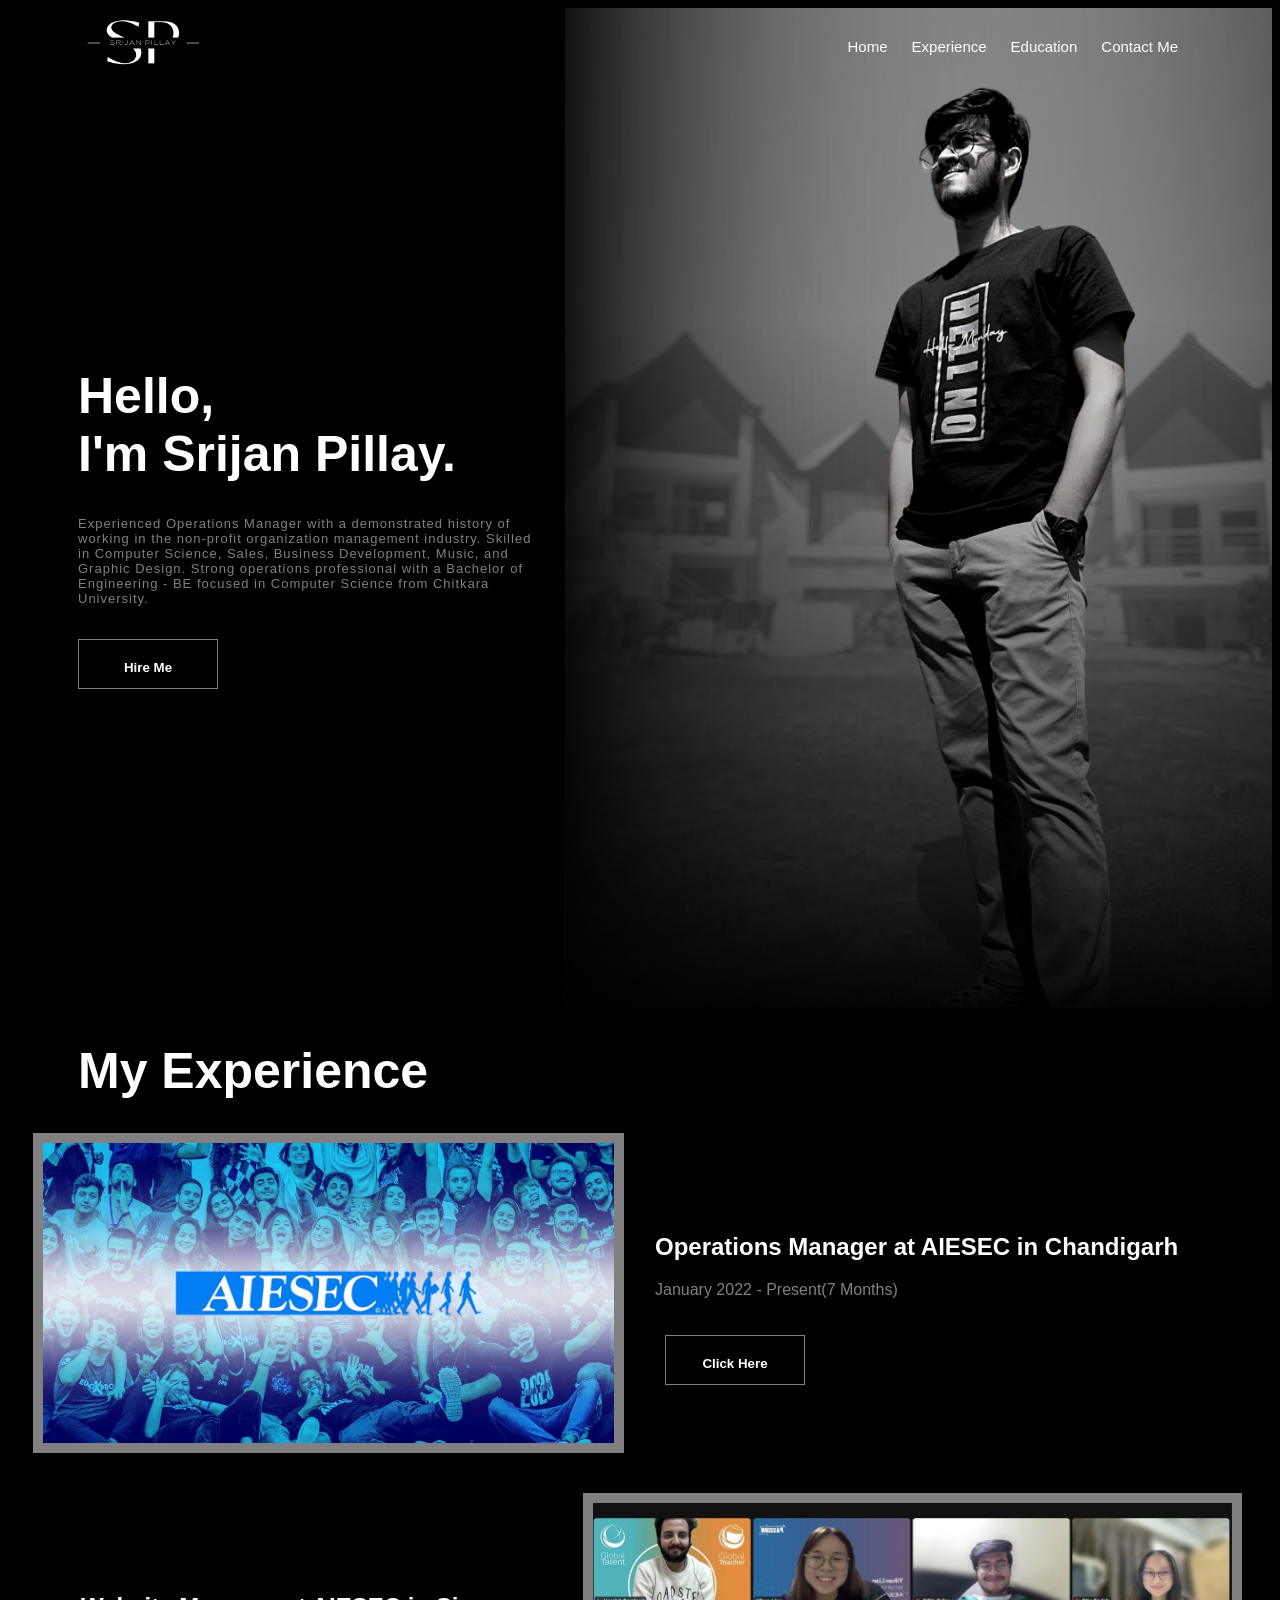
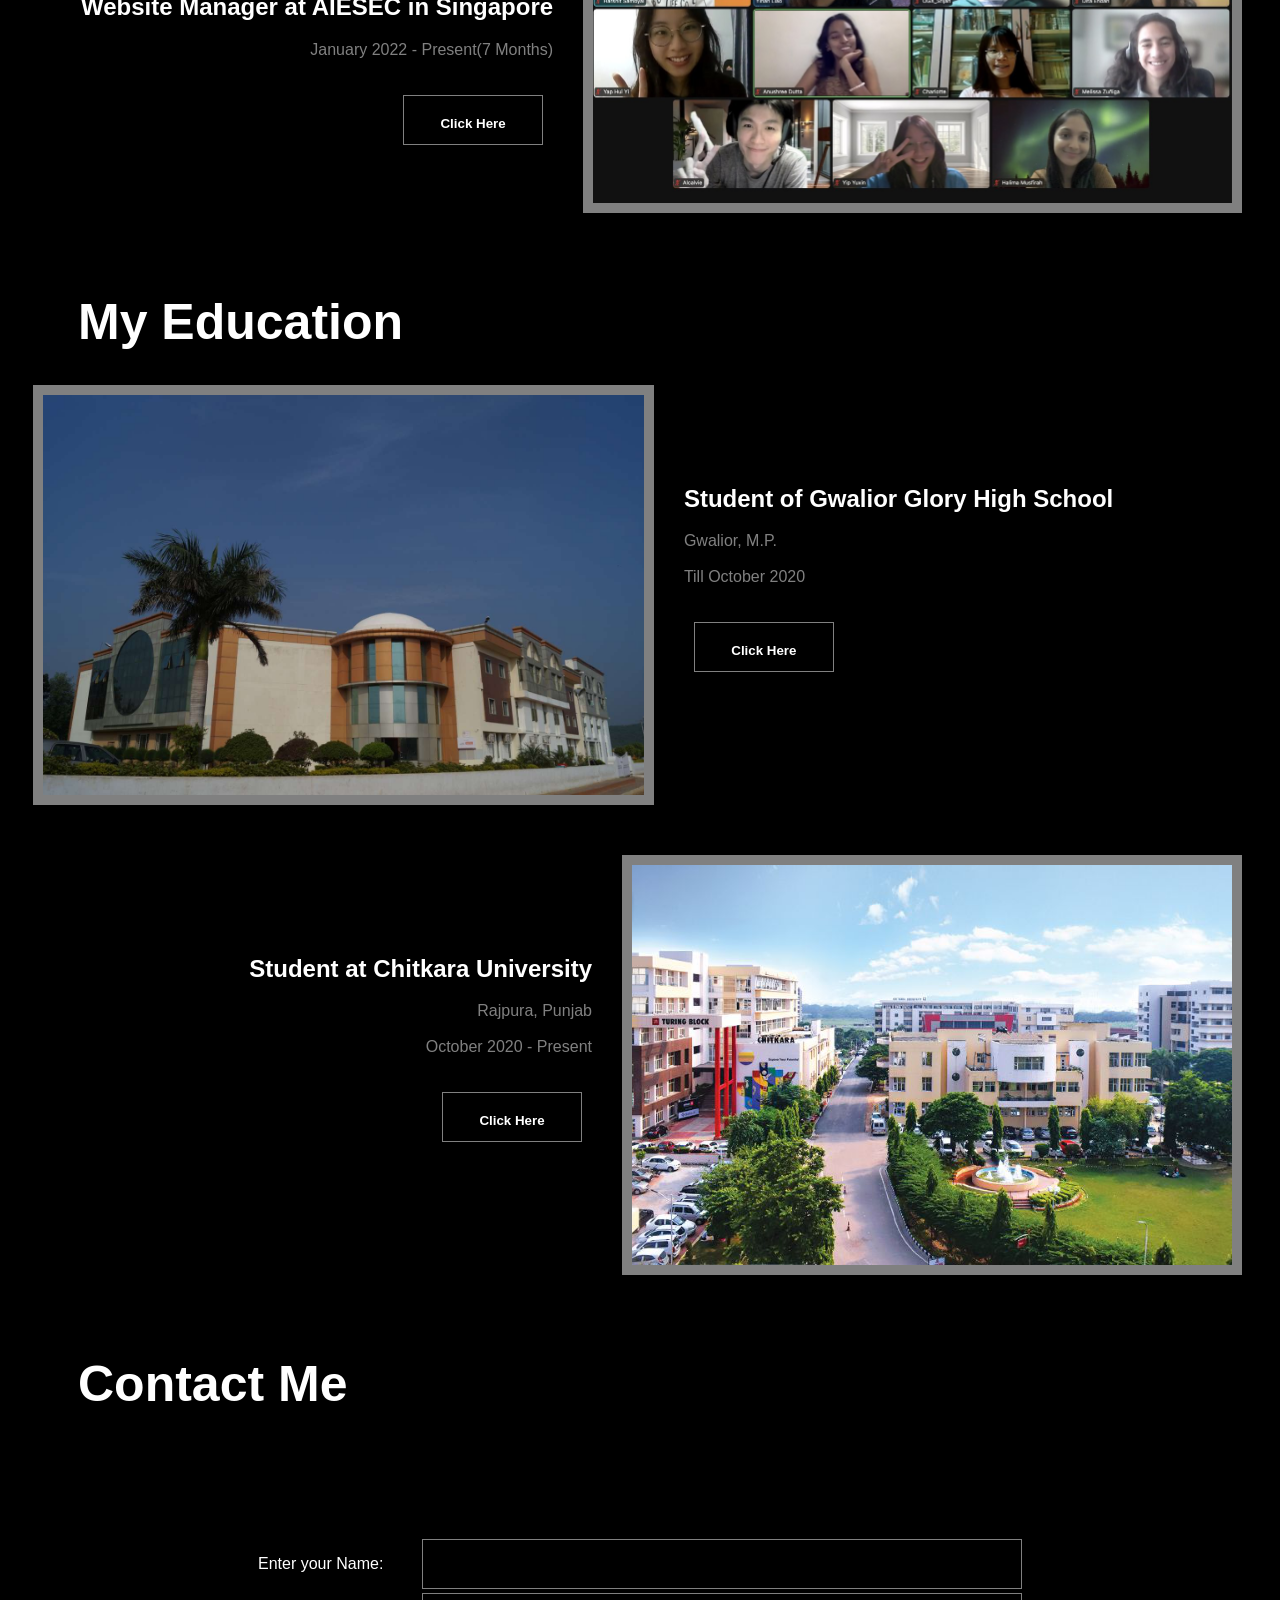
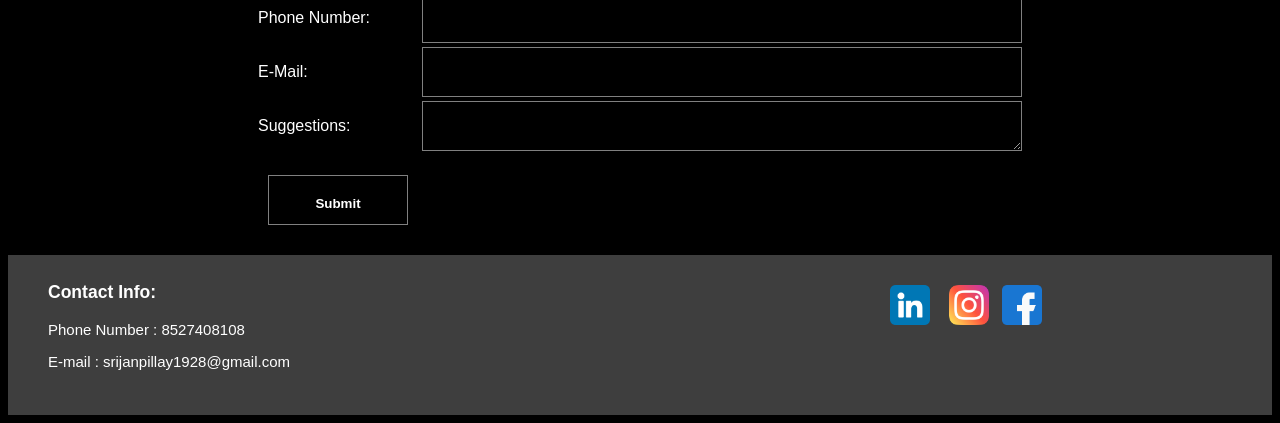
<file: index.html>
<html>
    <head>
        <link rel="stylesheet" href="style.css">
        <title>Srijan Pillay</title>
    </head>
    <body>
   <div id = "header">
        <div id="logo"><img src="logo1.png" height="150px"> </div>
        <div id = "navbar">

            
            
                <a class = "navitem" href="#flexbox">Home</a>
                <a class = "navitem" href="#exphead">Experience</a>
                <a class = "navitem" href="#education">Education</a>
                <a class = "navitem" href="#contacthead">Contact Me</a>
                
            
        </div>
        </div>
      <div id = "flexbox">
        <div id = "main1">

            <h1>Hello,<br>I'm Srijan Pillay.</h1>
            <p>Experienced Operations Manager with a demonstrated history of working in the non-profit organization management industry. Skilled in Computer Science, Sales, Business Development, Music, and Graphic Design. Strong operations professional with a Bachelor of Engineering - BE focused in Computer Science from Chitkara University.</p>
            <button class="button" onclick="hireme()"><b>Hire Me</b></button>
        </div>
        <div id="main2">
            <img src="final.png" height="1000px">
        </div>
    </div>





    <h1 id="exphead">My Experience</h1>
    <div class = "experience">
        

        <div class="exp1">
            <img class="image" src="aiesec1.jpg" height="300px">
        </div>

        <div class="exp2">
            <div class="andarwaladiv">
            <h2><b>Operations Manager at AIESEC in Chandigarh</b></h2>
            <p class="para">January 2022 - Present(7 Months)</p>
            <a href="#"><button class="button"><b>Click Here</b></button></a>
            </div>
        </div>

    </div>



    <div class = "experience1">
        

        <div class="exp3">
            <div class="andarwaladiv">
                <h2><b>Website Manager at AIESEC in Singapore</b></h2>
                <p class="para">January 2022 - Present(7 Months)</p>
                <a href="https://aiesec.org.sg/"><button class="button"><b>Click Here</b></button></a>
                </div>
        </div>

        <div class="exp4">
            <img class = "image1" src="aiesec2.jpeg" height="300px">
        </div>

    </div>





<div id="education">

    <h1 id="eduhead">My Education</h1>

    <div class = "experience">
        

        <div class="exp1">
            <img class="image" src="gghs.jpg" height="400px">
        </div>

        <div class="exp2">
            <div class="andarwaladiv">
            <h2><b>Student of Gwalior Glory High School</b></h2>
            <p class="para">Gwalior, M.P. <br><br>Till October 2020</p>
            <a href="http://www.gwaliorgloryhighschool.ac.in/"><button class="button"><b>Click Here</b></button></a>
            </div>
        </div>

    </div>



    <div class = "experience1" style="margin-top:170px;">
        

        <div class="exp3">
            <div class="andarwaladiv">
                <h2><b>Student at Chitkara University</b></h2>
                <p class="para">Rajpura, Punjab<br><br>October 2020 - Present</p>
                <a href="www.chitkara.edu.in"><button class="button"><b>Click Here</b></button></a>
                </div>
        </div>

        <div class="exp4">
            <img class = "image1" src="chitkara.jpg" height="400px">
        </div>

    </div>

</div>



<div class="contact">

    <h1 id="contacthead">Contact Me</h1>
    <center><form>
        <table>
            <tr>
                <td><label>Enter your Name: </label></td>
                <td><input class="input" type="text" name="name" size="100" style="color:white;"></td>
            </tr>

            <tr>
                <td><label>Phone Number: </label></td>
                <td><input class="input" type="text" name="pnumber" size="100" style="color:white;"></td>
            </tr>

            <tr>
                <td><label>E-Mail: </label></td>
                <td><input class="input" type="email" name="email" size="100" style="color:white;"></td>
            </tr>

            <tr>
                <td><label>Suggestions: </label></td>
                <td><textarea class="input" cols="92" style="color:white;"></textarea></td>
            </tr>
            <tr>
                <td><a href="mailto:srijanpillay1928@gmail.com"><button class="button" type="submit"><b>Submit</b></button></a></td>
            </tr>

        
        
        </table>
        
    </form></center>
</div>

<div id="footer">
    <div class="foot1">
        <h3>Contact Info: </h3>
        <p>Phone Number : 8527408108</p>
        <p>E-mail : srijanpillay1928@gmail.com</p>
    </div>

    <div class="foot2">
       <a href="https://www.linkedin.com/in/srijan-pillay-79a672220/"><img class = "logo" src="linkedin.png" height="40px"></a> &nbsp<img class = "logo" src="instagram.png" height="40px">&nbsp&nbsp&nbsp<img class = "logo" src="facebook.png" height="40px">
    </div>

</div>





    

    </body>
    <script>

        function hireme(){
            alert("Not Available Right Now");
        }

    </script>
</html>
</file>
<file: style.css>
html{
    scroll-behavior: smooth;
}
#navbar{
    position: relative;
    display: flexbox;
    justify-content:center;
    text-align: right;
    margin-right: 100px;
    margin-top: -80px;
    height: 100px;
    
}

#header{
    position: fixed;
    width: 100%;
    margin-top: -40px;
}

#logo{
    margin-left: 60px;
}

body{
    background-color: black;
    color: white;
}

#flexbox{
    display: flex;
}

#main1{
    flex:1;                                                  /*dekhna hai ki kaise work karta hai*/
    height: 100px;
    margin-left: 70px;
    font-family: sans-serif;
    font-style: bold;
    font-size: 25px;
    margin-top: 325px;
}

#main1 p{
    font-size: 13px;
    letter-spacing: 1px;
    text-align: left;
    margin-right: 20px;
    color: gray;

}

.button{
    height: 50px;
    width: 140px;
    padding: 20px 20px 20px 20px;
    font-family: sans-serif;
    background-color: black;
    color: white;
    border: 1px solid;
    border-color: grey;
    vertical-align: center;
    margin-top: 20px;
    cursor: pointer;
}

.button:hover{
   background-color: grey
}

#main2 img{
    margin-top: 0px;
}

#main2{
    flex:1;


}

a{
    text-decoration: none;
    color: white;
    padding: 10px 10px 10px 10px;
    font-size: 15px;
    font-family: sans-serif
}



a:hover{
    font-size: 20px;
}

/*Experience wala part*/


#exphead{
    font-family: sans-serif;
    font-style: bold;
    font-size: 50px;
    margin-left: 70px;
}

.experience{

    display: flex;
    
}

.exp1{
    flex: 1;
    height: 100px;


}

.image{
    margin-left: 25px;
    border: 10px solid;
    border-color: grey;
}

.exp2{
    flex: 1;
    height: 300px;
    font-family: sans-serif;
    margin-left: 30px;

}

.andarwaladiv{
    margin-top: 100px;
}

.para{
    color: grey;
}



/*2nd block in experience*/

.experience1{
    margin-top: 60px;
    display: flex;
    
}

.exp3{
    font-family: sans-serif;
    flex: 1;
    height: 300px;
    text-align: right;

}

.exp4{
    flex: 1;
    height:300px;
    margin-left: 30px;
}

.image1{
    border: 10px solid;
    border-color: grey;
    margin-right: 30PX;
}


/*education*/


#education{
    margin-top: 100px;
}

#eduhead{
    font-family: sans-serif;
    font-style: bold;
    font-size: 50px;
    margin-left: 70px;
}

/*footer*/


#footer{
    display: flex;
    margin-top: 200px;
    background-color: rgb(62, 62, 62);
    font-family: sans-serif;

}

.foot1{
    flex: 1;
    height: 100px;
    margin: 40px 40px 40px 40px;
    font-size: 15px;
    margin-top: 10px;

}
.foot2{
    flex: 1;
    height: 100px;
    margin: 30px 30px 30px 30px;
    text-align: center;
    
}
.logo:hover{
    height:45px ;
}

.contact{

    margin-top: 200px;
    height: 300px;
}



.contact form{
    display: inline-block;
    margin-top: 50px;
    
    font-size: 15px;
    font-family: sans-serif;
    justify-content: center;
    padding: 40px;
    

}

.input{
    background-color: black;
    border:1px solid;
    border-color: grey;
    height: 50px;
    width: 600px;
    
}

#contacthead{
    font-family: sans-serif;
    font-style: bold;
    font-size: 50px;
    margin-left: 70px;
}
</file>
